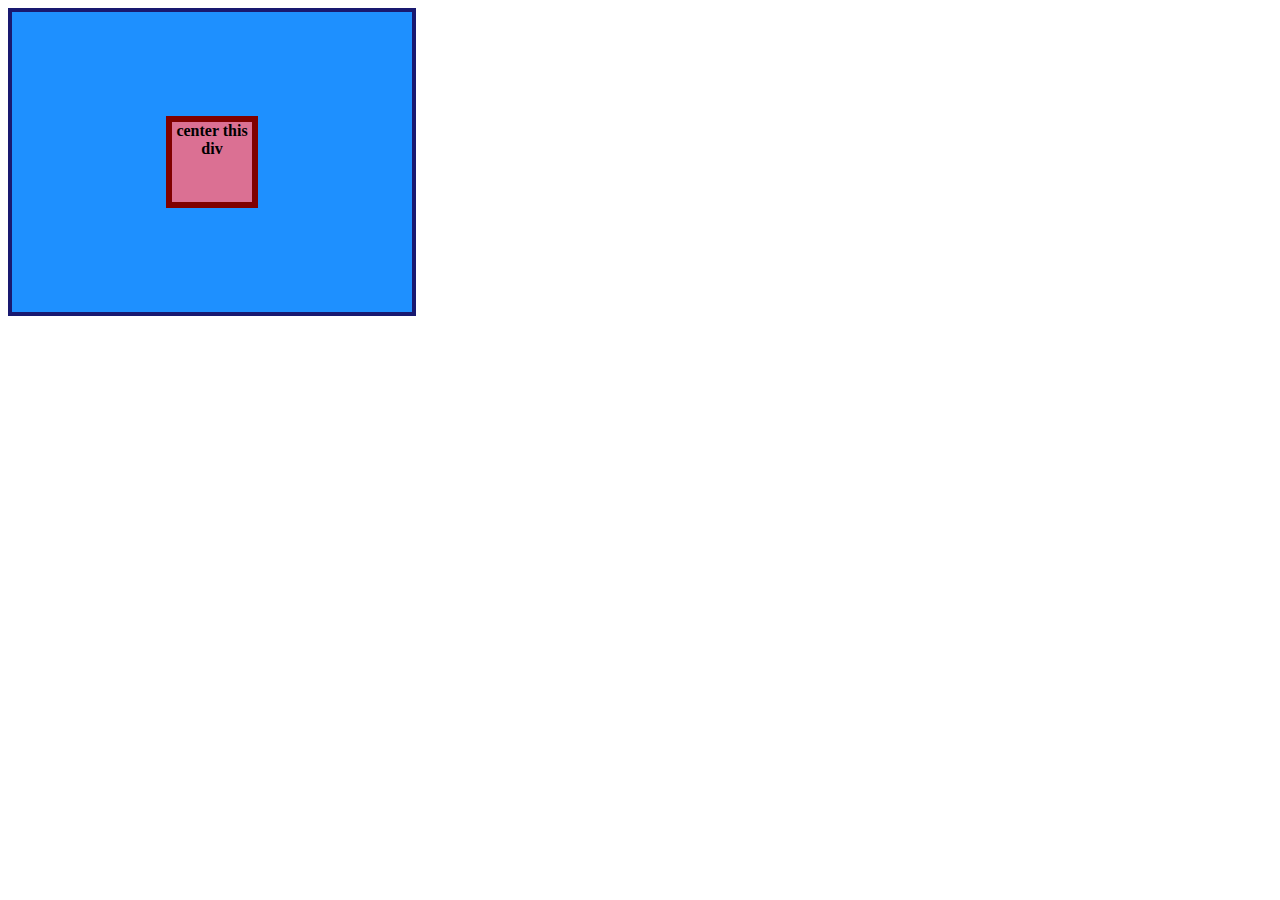
<file: flex/01-flex-center/index.html>
<!DOCTYPE html>
<html lang="en">
  <head>
    <meta charset="UTF-8">
    <meta http-equiv="X-UA-Compatible" content="IE=edge">
    <meta name="viewport" content="width=device-width, initial-scale=1.0">
    <title>CENTER THIS DIV</title>
    <link rel="stylesheet" href="style.css">
  </head>
  <body>
    <div class="container">
      <div class="box">center this div</div>
    </div>
  </body> 
</html>
</file>
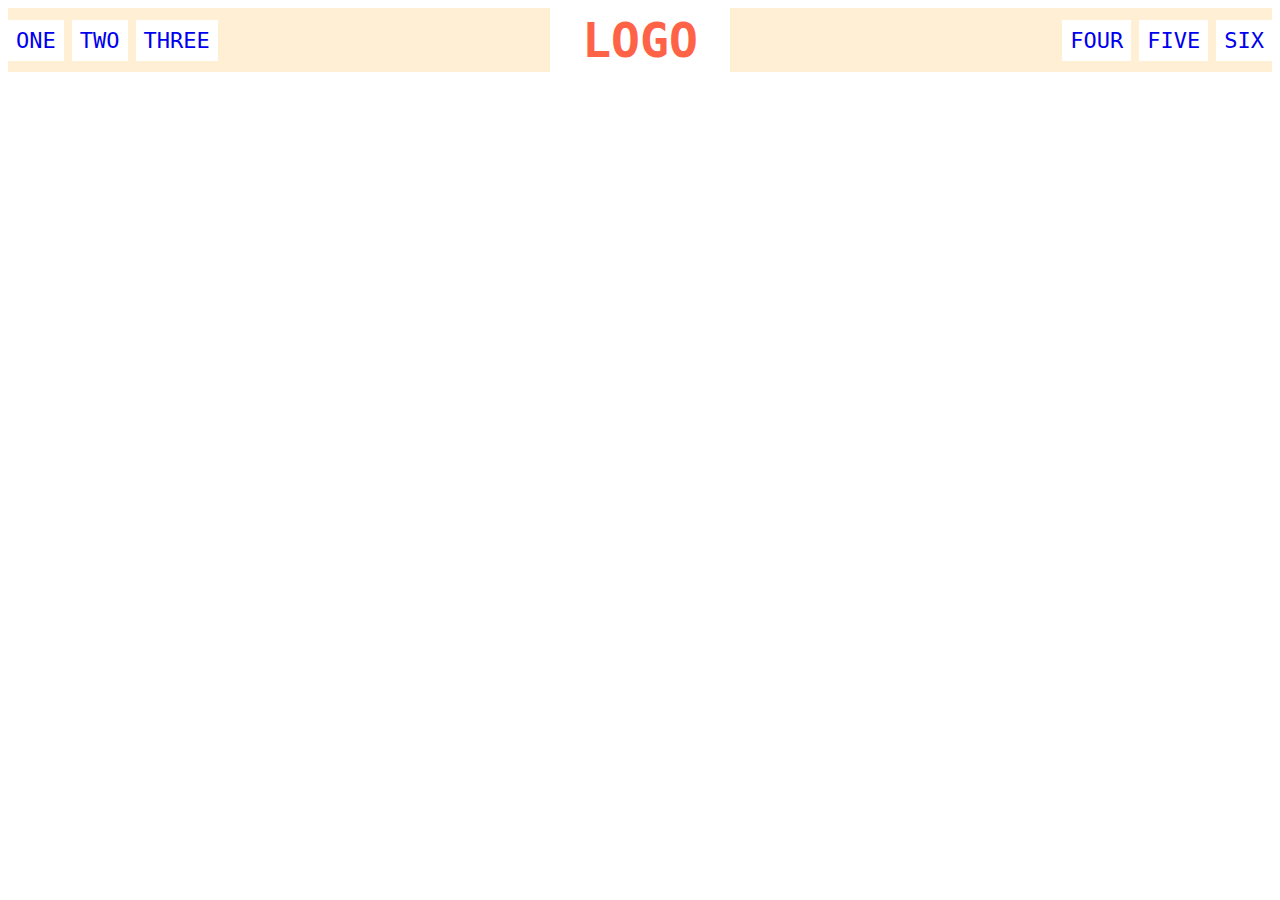
<file: flex/02-flex-header/index.html>
<!DOCTYPE html>
<html lang="en">
  <head>
    <meta charset="UTF-8">
    <meta http-equiv="X-UA-Compatible" content="IE=edge">
    <meta name="viewport" content="width=device-width, initial-scale=1.0">
    <title>Flex Header</title>
    <link rel="stylesheet" href="style.css">
  </head>
  <body>
    <div class="header">
      <div class="left-links">
        <ul>
          <li><a href="#">ONE</a></li>
          <li><a href="#">TWO</a></li>
          <li><a href="#">THREE</a></li>
        </ul>
      </div>
      <div class="logo">LOGO</div>
      <div class="right-links">
        <ul>
          <li><a href="#">FOUR</a></li>
          <li><a href="#">FIVE</a></li>
          <li><a href="#">SIX</a></li>
        </ul>
      </div>
    </div>
  </body> 
</html>
</file>
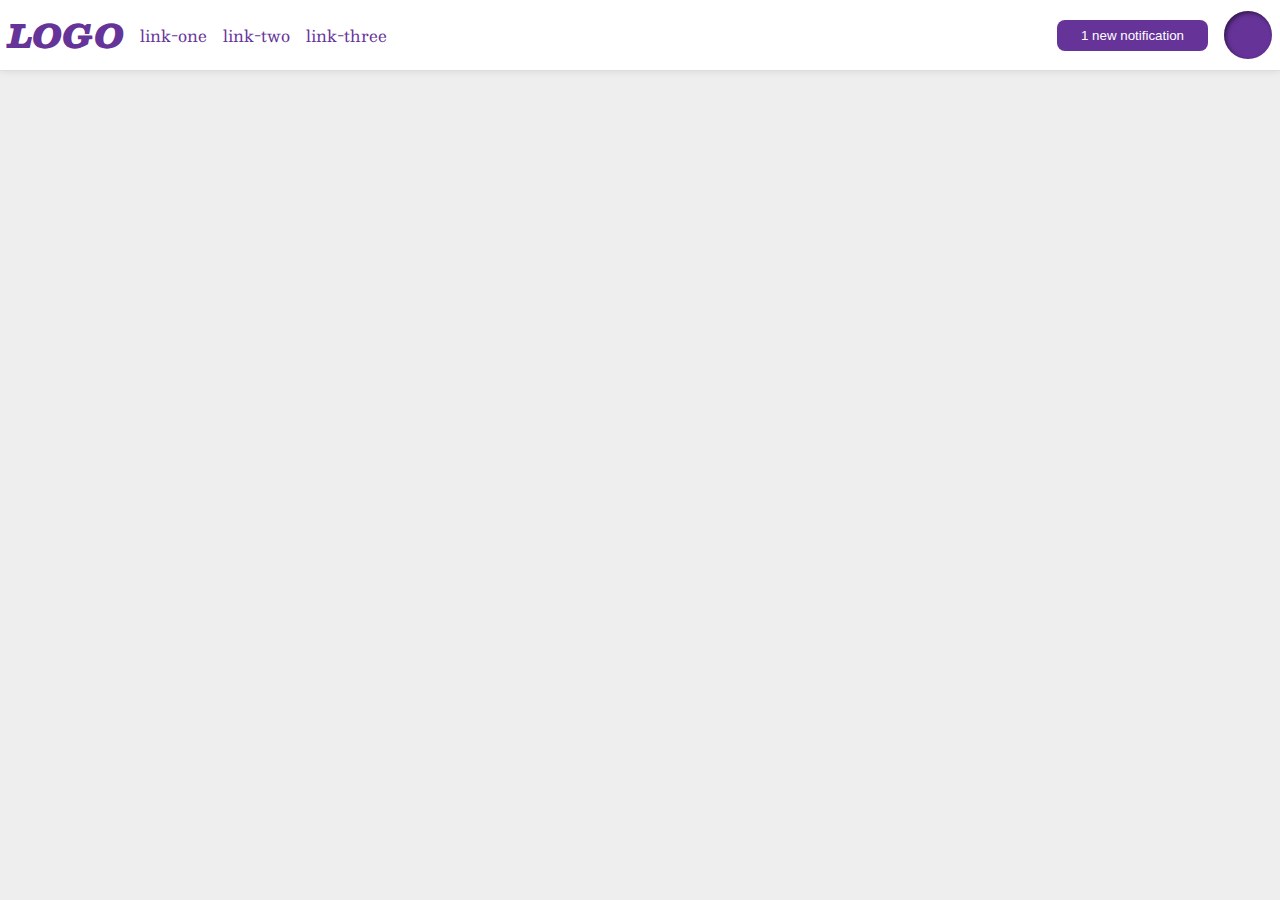
<file: flex/03-flex-header-2/index.html>
<!DOCTYPE html>
<html lang="en">
  <head>
    <meta charset="UTF-8">
    <meta http-equiv="X-UA-Compatible" content="IE=edge">
    <meta name="viewport" content="width=device-width, initial-scale=1.0">
    <title>Flex Header 2</title>
    <link rel="stylesheet" href="style.css">
  </head>
  <body>
    <div class="header">
      <div class="left">
        <div class="logo">
          LOGO
        </div>
        <ul class="links">
          <li><a href="google.com">link-one</a></li>
          <li><a href="google.com">link-two</a></li>
          <li><a href="google.com">link-three</a></li>
        </ul>
      </div>
      <div class="right">      
          <button class="notifications">
          1 new notification
        </button>
        <div class="profile-image"></div>
      </div>
    </div>
  </body> 
</html>
</file>
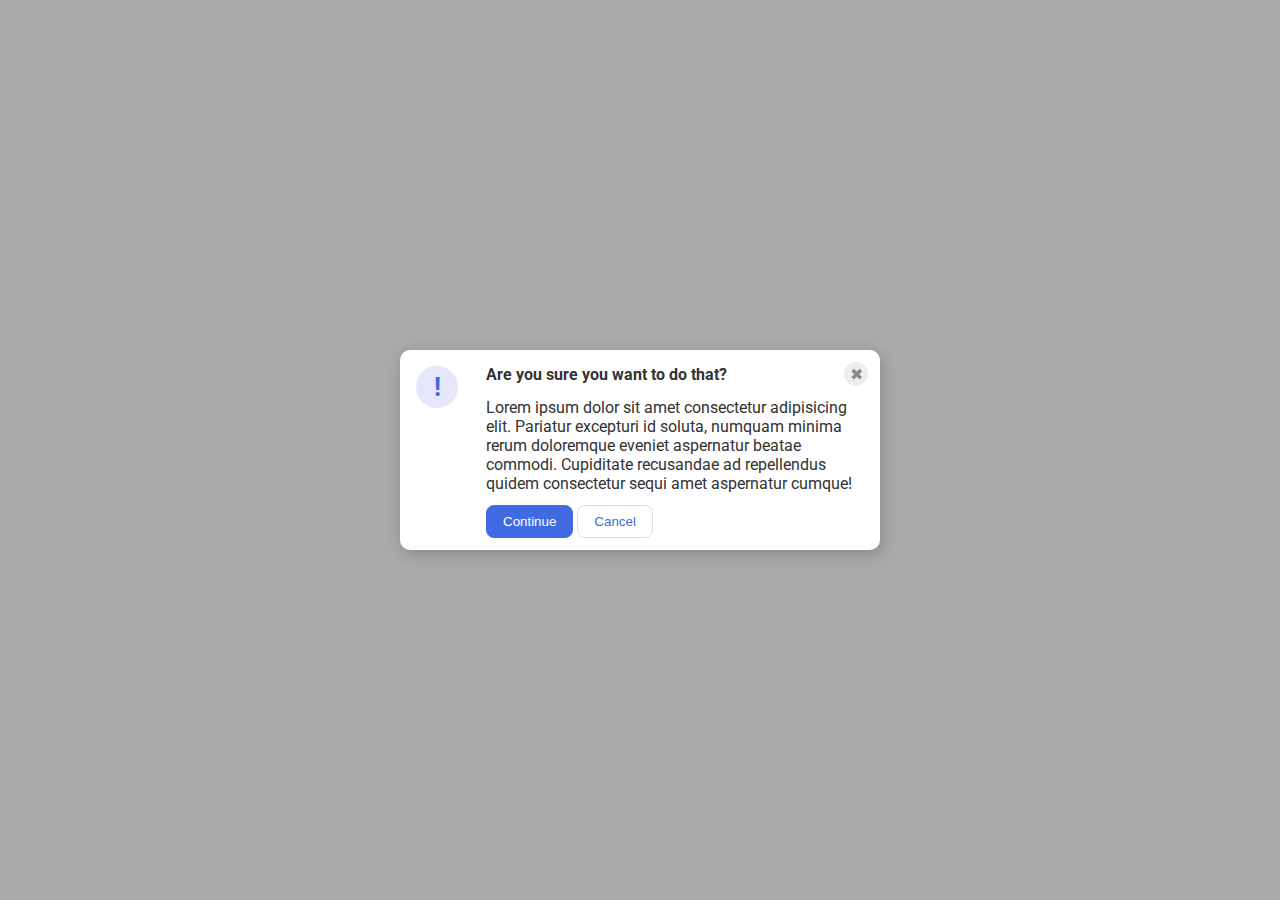
<file: flex/05-flex-modal/index.html>
<!DOCTYPE html>
<html lang="en">
  <head>
    <meta charset="UTF-8">
    <meta http-equiv="X-UA-Compatible" content="IE=edge">
    <meta name="viewport" content="width=device-width, initial-scale=1.0">
    <link rel="stylesheet" href="style.css">
    <title>Modal</title>
  </head>
  <body>
    <div class="modal">
      <div class="icon">!</div>
      <div class="whatever">
        <div class="whatever2">
          <div class="header">Are you sure you want to do that?</div>
          <button class="close-button">✖</button>
        </div>
        <div class="text">Lorem ipsum dolor sit amet consectetur adipisicing elit. Pariatur excepturi id soluta, numquam minima rerum doloremque eveniet aspernatur beatae commodi. Cupiditate recusandae ad repellendus quidem consectetur sequi amet aspernatur cumque!</div>
        <div class="alsogombok">
          <button class="continue">Continue</button>
          <button class="cancel">Cancel</button>
        </div>
      </div>
    </div>
  </body>
</html>
</file>
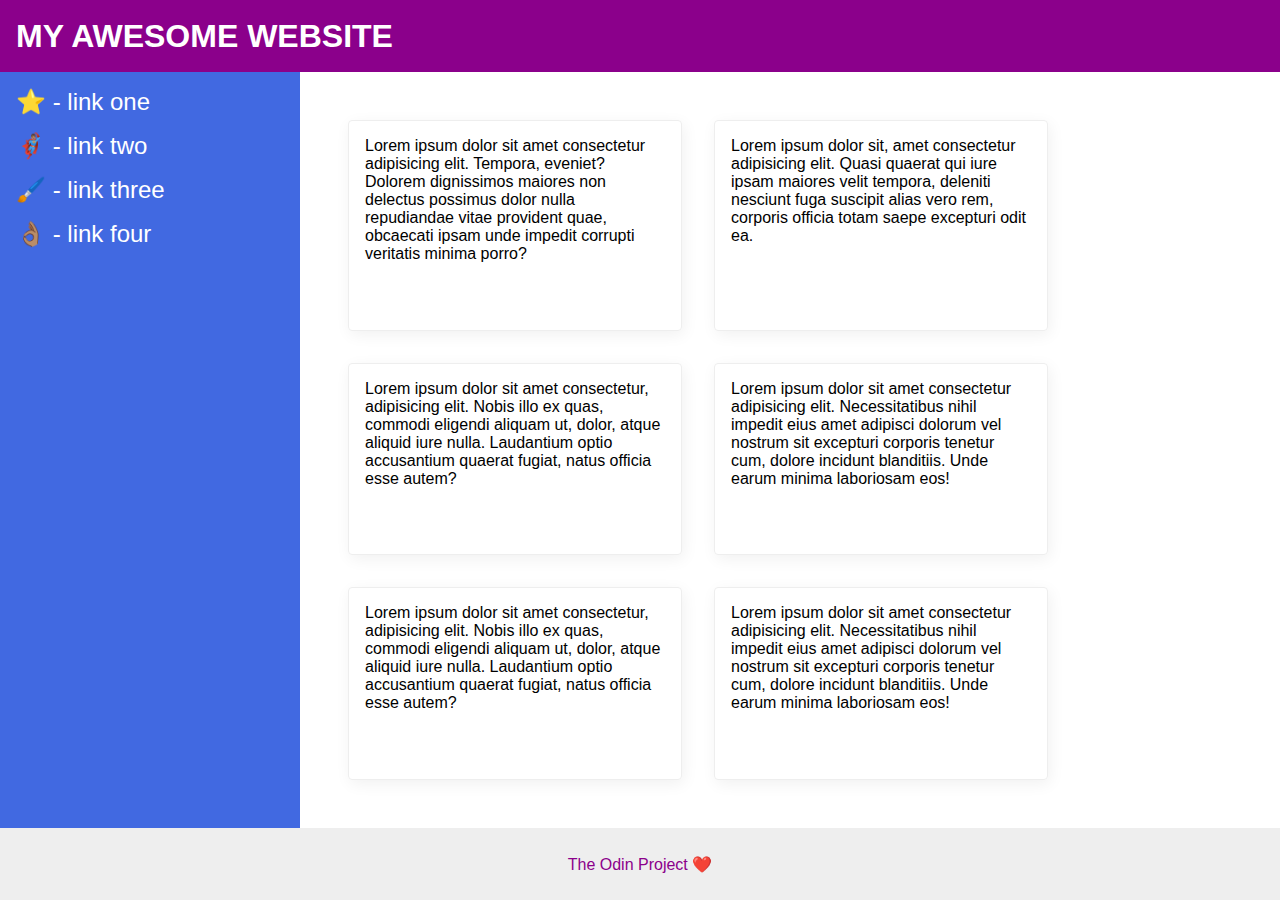
<file: flex/07-flex-layout-2/index.html>
<!DOCTYPE html>
<html lang="en">
  <head>
    <meta charset="UTF-8">
    <meta http-equiv="X-UA-Compatible" content="IE=edge">
    <meta name="viewport" content="width=device-width, initial-scale=1.0">
    <title>The Holy Grail</title>
    <link rel="stylesheet" href="style.css">
  </head>
  <body>
    <div class="header">
      MY AWESOME WEBSITE
    </div>

    <div class="body">
      <div class="sidebar">
        <ul>
          <li><a href="#">⭐ - link one</a></li>
          <li><a href="#">🦸🏽‍♂️ - link two</a></li>
          <li><a href="#">🖌️ - link three</a></li>
          <li><a href="#">👌🏽 - link four</a></li>
        </ul>
      </div>
      <div class="content">
        <div class="card">Lorem ipsum dolor sit amet consectetur adipisicing elit. Tempora, eveniet? Dolorem dignissimos maiores non delectus possimus dolor nulla repudiandae vitae provident quae, obcaecati ipsam unde impedit corrupti veritatis minima porro?</div>
        <div class="card">Lorem ipsum dolor sit, amet consectetur adipisicing elit. Quasi quaerat qui iure ipsam maiores velit tempora, deleniti nesciunt fuga suscipit alias vero rem, corporis officia totam saepe excepturi odit ea.</div>
        <div class="card">Lorem ipsum dolor sit amet consectetur, adipisicing elit. Nobis illo ex quas, commodi eligendi aliquam ut, dolor, atque aliquid iure nulla. Laudantium optio accusantium quaerat fugiat, natus officia esse autem?</div>
        <div class="card">Lorem ipsum dolor sit amet consectetur adipisicing elit. Necessitatibus nihil impedit eius amet adipisci dolorum vel nostrum sit excepturi corporis tenetur cum, dolore incidunt blanditiis. Unde earum minima laboriosam eos!</div>
        <div class="card">Lorem ipsum dolor sit amet consectetur, adipisicing elit. Nobis illo ex quas, commodi eligendi aliquam ut, dolor, atque aliquid iure nulla. Laudantium optio accusantium quaerat fugiat, natus officia esse autem?</div>
        <div class="card">Lorem ipsum dolor sit amet consectetur adipisicing elit. Necessitatibus nihil impedit eius amet adipisci dolorum vel nostrum sit excepturi corporis tenetur cum, dolore incidunt blanditiis. Unde earum minima laboriosam eos!</div>
      </div>
    </div>
    <div class="footer">
      The Odin Project ❤️
    </div>
  </body>
</html>
</file>
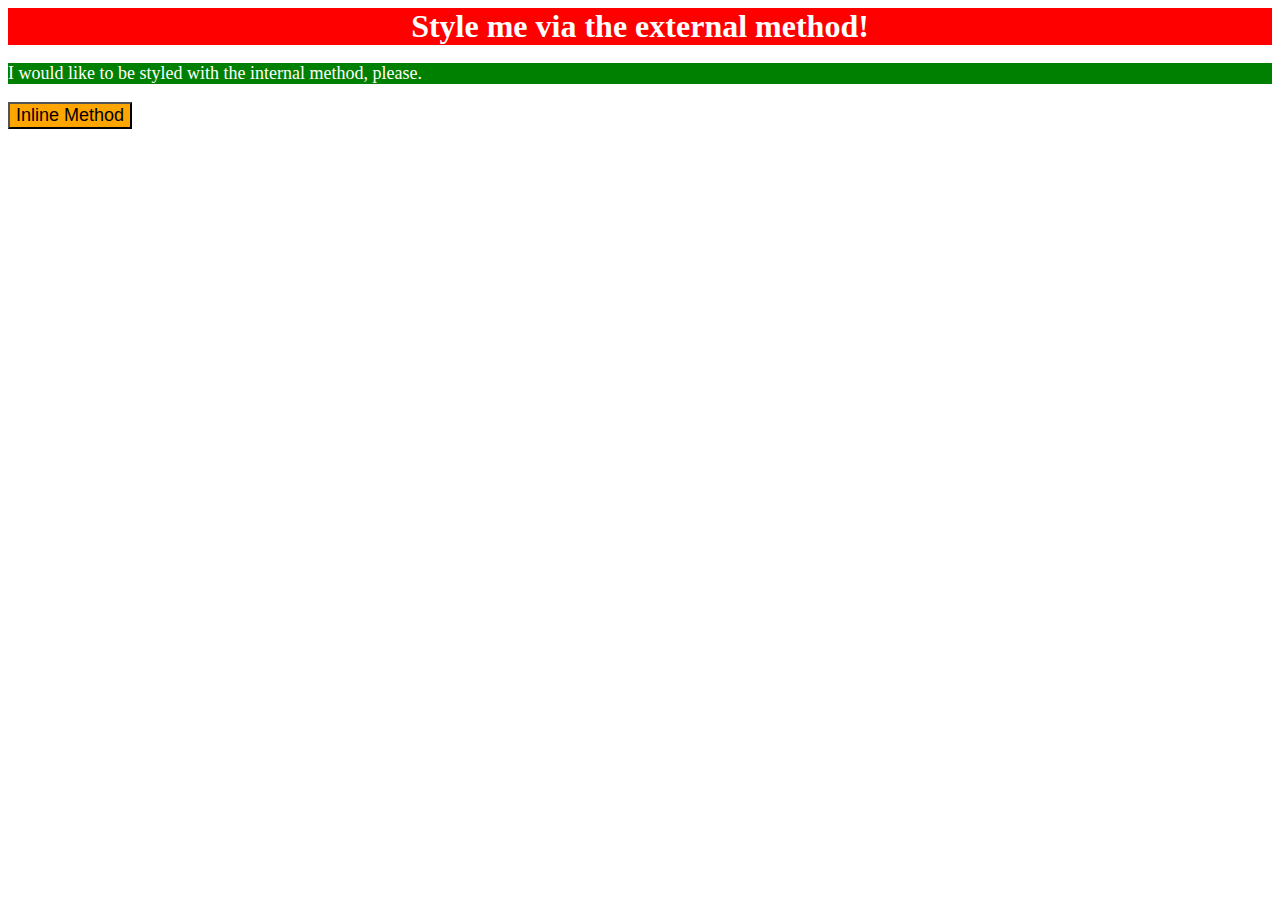
<file: foundations/01-css-methods/index.html>
<!DOCTYPE html>
<html lang="en">
  <head>
    <meta charset="UTF-8">
    <meta http-equiv="X-UA-Compatible" content="IE=edge">
    <meta name="viewport" content="width=device-width, initial-scale=1.0">
    <title>Methods for Adding CSS</title>
    <link rel="stylesheet" href="stlye.css"/>
    <style>
      p{
        background-color: green;
        color: white;
        font-size: 18px;
      }
    </style>
  </head>
  <body>
    <div>Style me via the external method!</div>
    <p>I would like to be styled with the internal method, please.</p>
    <button style="background-color: orange; font-size: 18px;">Inline Method</button>
  </body>
</html>
</file>
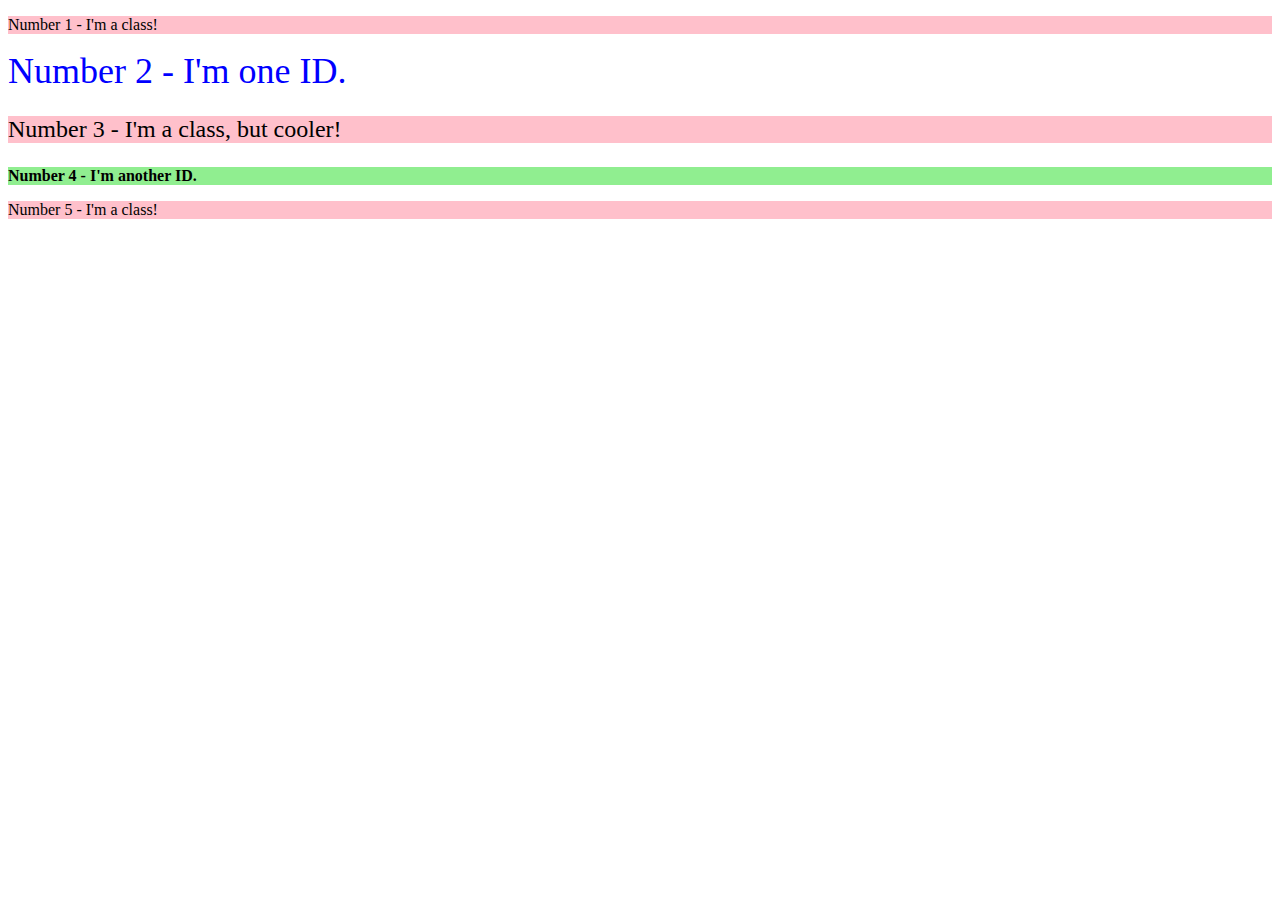
<file: foundations/02-class-id-selectors/index.html>
<!DOCTYPE html>
<html lang="en">
  <head>
    <meta charset="UTF-8">
    <meta http-equiv="X-UA-Compatible" content="IE=edge">
    <meta name="viewport" content="width=device-width, initial-scale=1.0">
    <title>Class and ID Selectors</title>
    <link rel="stylesheet" href="style.css">
  </head>
  <body>
    <p class="first">Number 1 - I'm a class!</p>
    <div class="second">Number 2 - I'm one ID.</div>
    <p class="third">Number 3 - I'm a class, but cooler!</p>
    <div class="fourth">Number 4 - I'm another ID.</div>
    <p class="fifth">Number 5 - I'm a class!</p>
  </body>
</html>
</file>
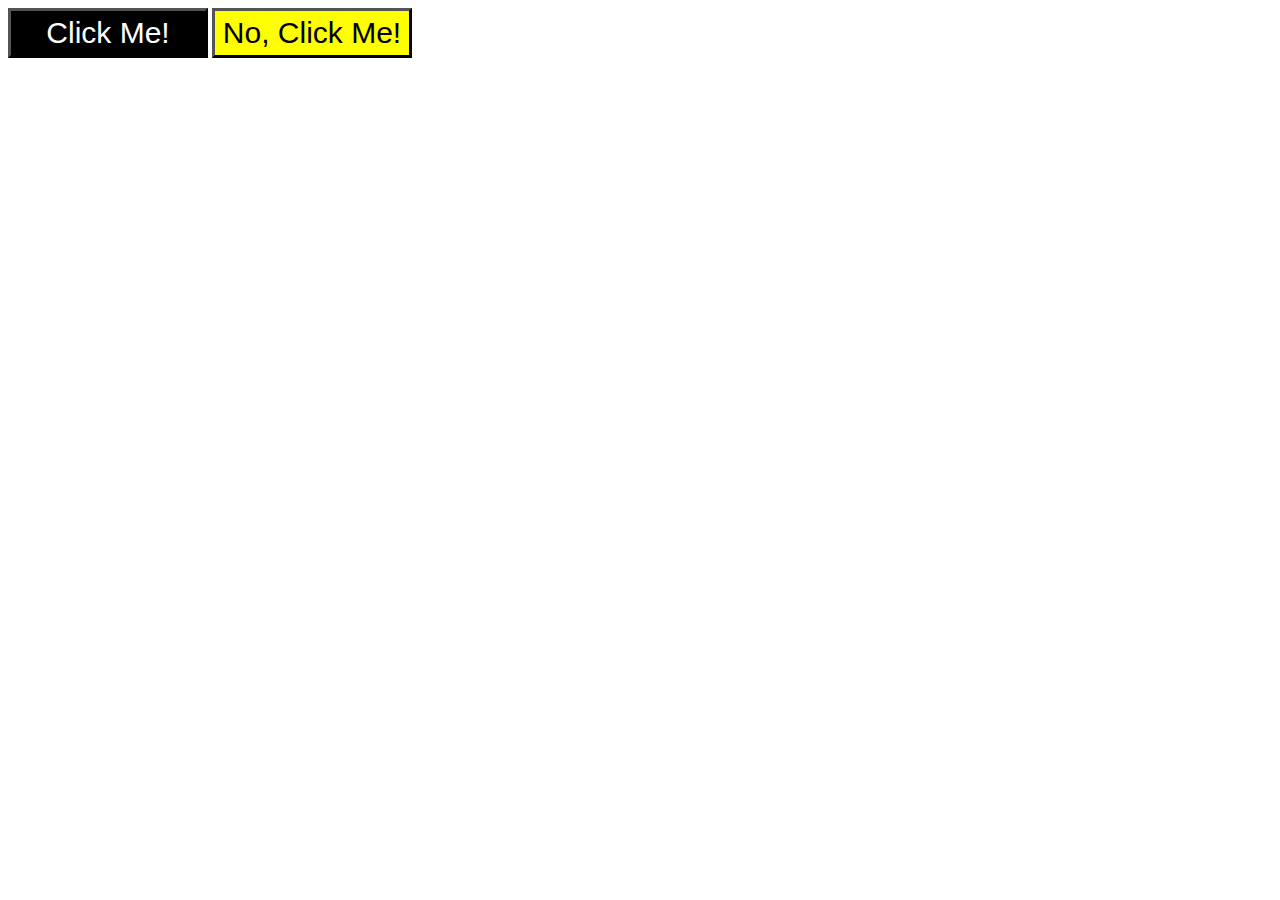
<file: foundations/03-grouping-selectors/index.html>
<!DOCTYPE html>
<html lang="en">
  <head>
    <meta charset="UTF-8">
    <meta http-equiv="X-UA-Compatible" content="IE=edge">
    <meta name="viewport" content="width=device-width, initial-scale=1.0">
    <title>Grouping Selectors</title>
    <link rel="stylesheet" href="style.css">
  </head>
  <body>
    <button id="yes">Click Me!</button>
    <button id="no">No, Click Me!</button>
  </body>
</html>
</file>
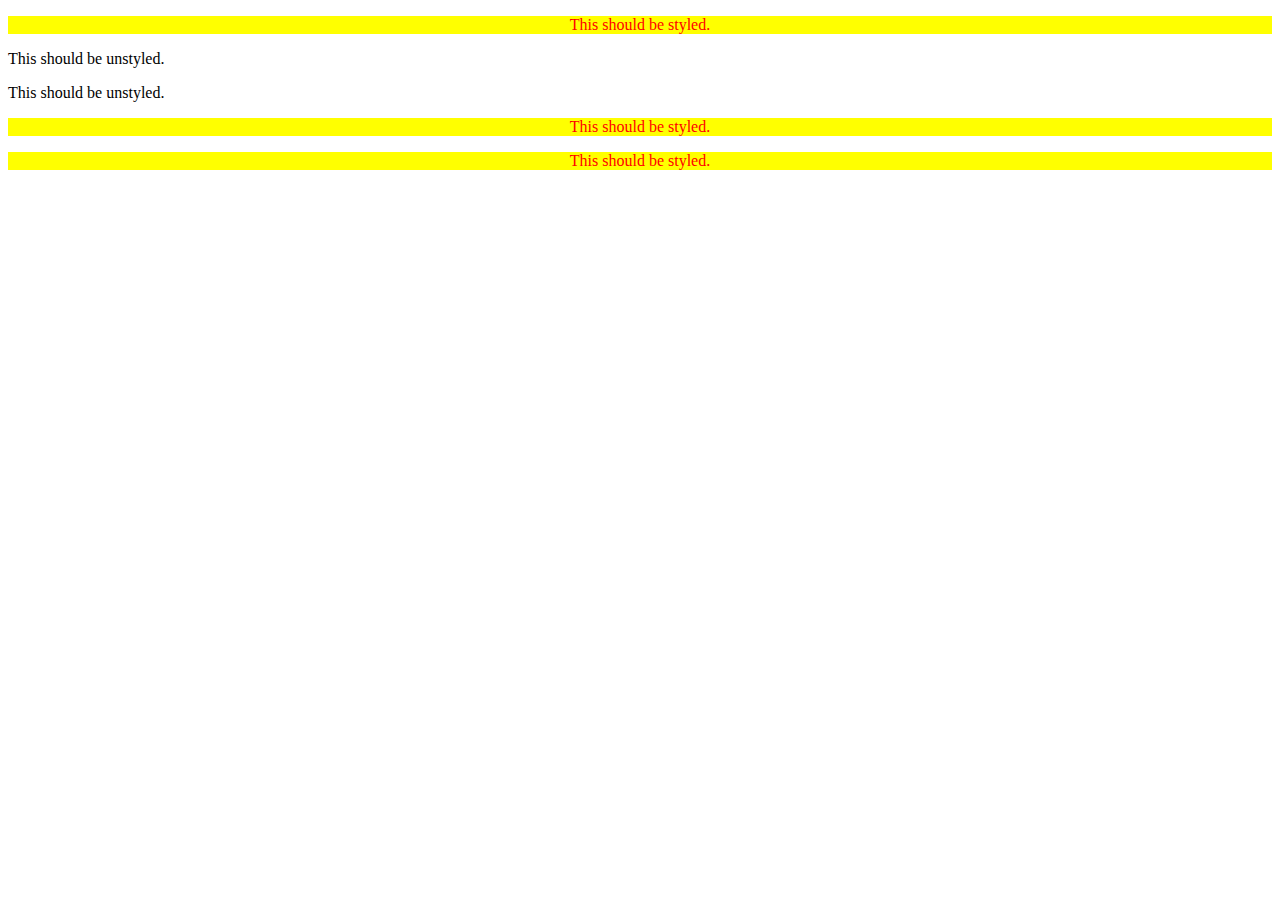
<file: foundations/05-descendant-combinator/index.html>
<!DOCTYPE html>
<html lang="en">
  <head>
    <meta charset="UTF-8">
    <meta http-equiv="X-UA-Compatible" content="IE=edge">
    <meta name="viewport" content="width=device-width, initial-scale=1.0">
    <title>Descendant Combinator</title>
    <link rel="stylesheet" href="style.css">
  </head>
  <body>
    <div class="container">
      <p class="text">This should be styled.</p>
    </div>
    <p class="text">This should be unstyled.</p>
    <p class="text">This should be unstyled.</p>
    <div class="container">
      <p class="text">This should be styled.</p>
      <p class="text">This should be styled.</p>
    </div>
  </body> 
</html>
</file>
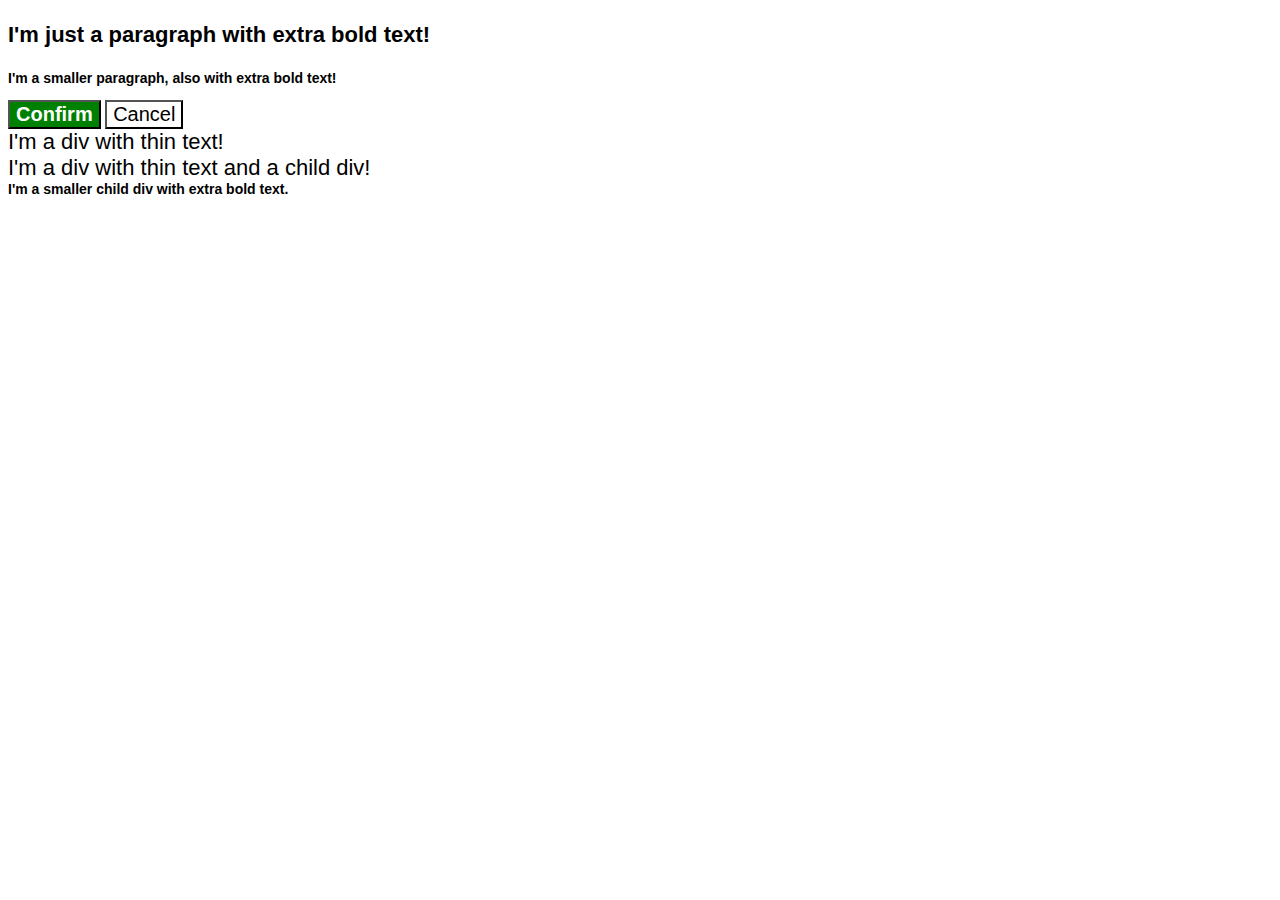
<file: foundations/06-cascade-fix/index.html>
<!DOCTYPE html>
<html lang="en">
  <head>
    <meta charset="UTF-8">
    <meta http-equiv="X-UA-Compatible" content="IE=edge">
    <meta name="viewport" content="width=device-width, initial-scale=1.0">
    <title>Fix the Cascade</title>
    <link rel="stylesheet" href="style.css">
  </head>
  <body>
    <p class="para">I'm just a paragraph with extra bold text!</p>
    <p class="para small-para">I'm a smaller paragraph, also with extra bold text!</p>

    <button id="confirm-button" class="button confirm">Confirm</button>
    <button id="cancel-button" class="button cancel">Cancel</button>

    <div class="text">I'm a div with thin text!</div>
    <div class="text">I'm a div with thin text and a child div!
      <div class="text child">I'm a smaller child div with extra bold text.</div>
    </div> 
  </body>
</html>
</file>
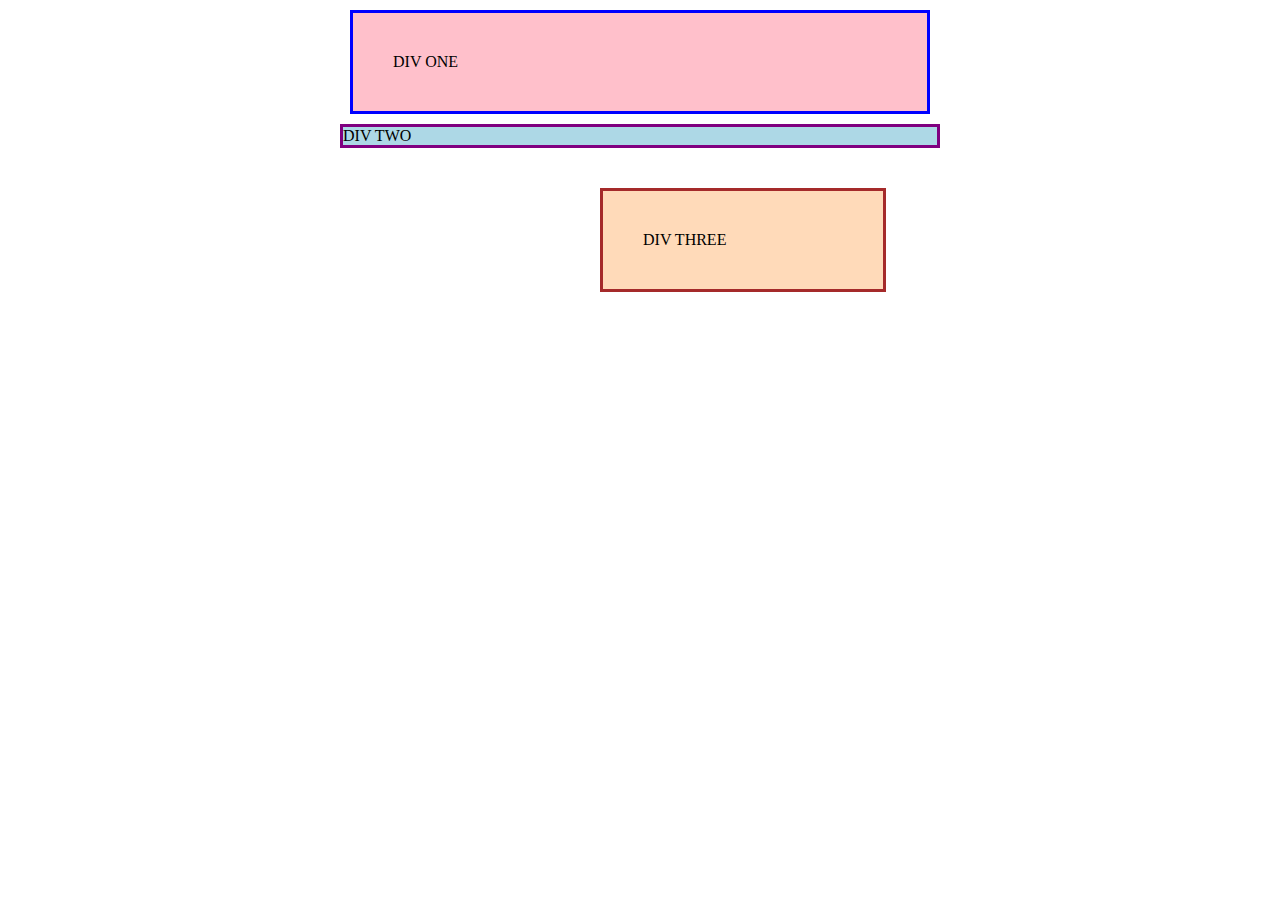
<file: margin-and-padding/01-margin-and-padding-1/index.html>
<!DOCTYPE html>
<html lang="en">
  <head>
    <meta charset="UTF-8">
    <meta http-equiv="X-UA-Compatible" content="IE=edge">
    <meta name="viewport" content="width=device-width, initial-scale=1.0">
    <title>Margin and Padding exercise</title>
    <link rel="stylesheet" href="style.css">
  </head>
  <body>
    <div class="one">
      DIV ONE
    </div>
    <div class="two">
      DIV TWO 
    </div>
    <div class="three">
      DIV THREE
    </div>
  </body>
</html>
</file>
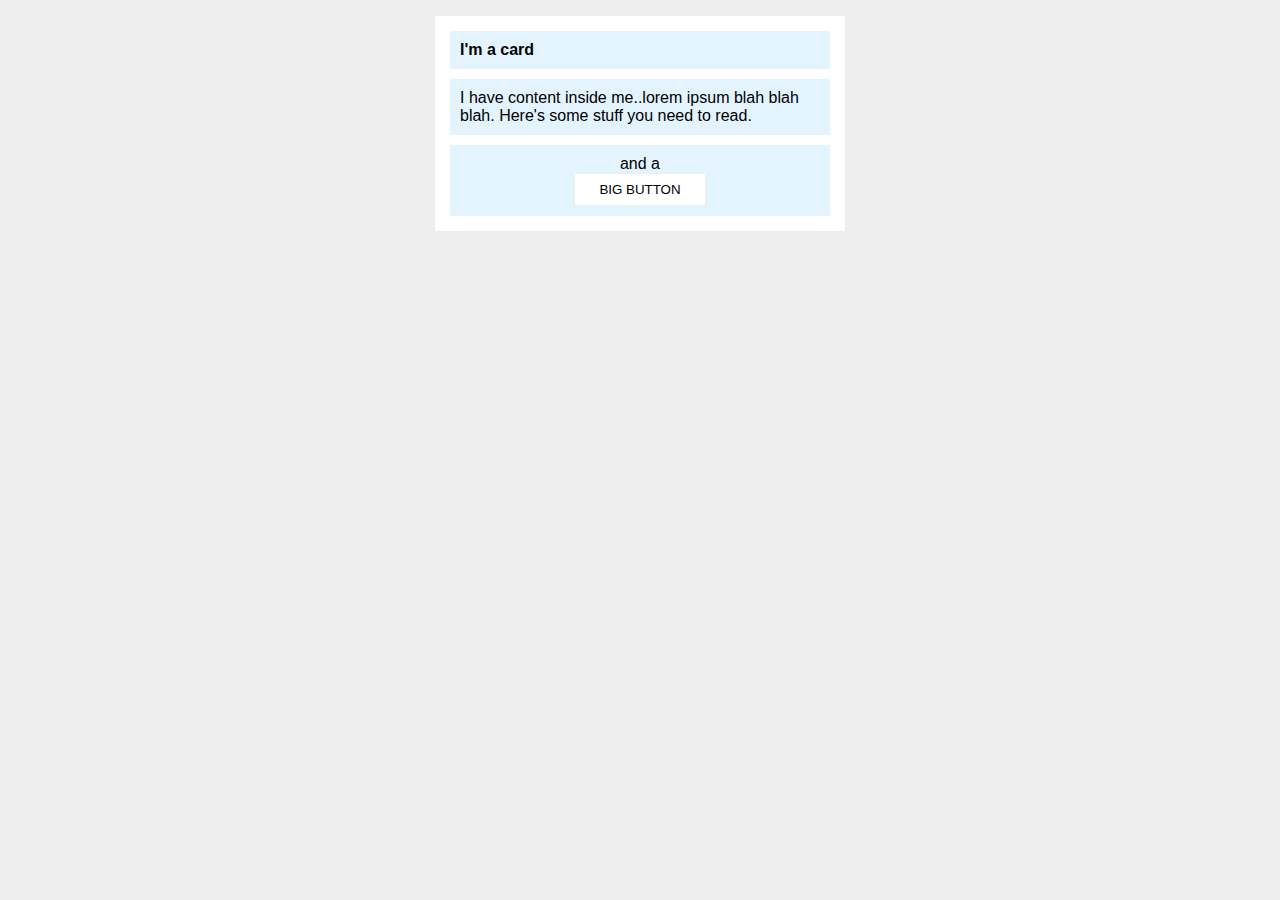
<file: margin-and-padding/02-margin-and-padding-2/index.html>
<!DOCTYPE html>
<html lang="en">
  <head>
    <meta charset="UTF-8">
    <meta http-equiv="X-UA-Compatible" content="IE=edge">
    <meta name="viewport" content="width=device-width, initial-scale=1.0">
    <title>Margin and Padding exercise 2</title>
    <link rel="stylesheet" href="style.css">
  </head> 
  <body>
    <div class="card">
      <h1 class="title">I'm a card</h1>
      <div class="content">I have content inside me..lorem ipsum blah blah blah. Here's some stuff you need to read.</div>
      <div class="button-container">and a <button>BIG BUTTON</button></div>
    </div>
  </body>
</html>
</file>
<file: flex/01-flex-center/style.css>
.container {
  background: dodgerblue;
  border: 4px solid midnightblue;
  width: 400px;
  height: 300px;
  display: flex;
  justify-content: center;
  align-items: center;
}

.box {
  background: palevioletred;
  font-weight: bold;
  text-align: center;
  border: 6px solid maroon;
  width: 80px;
  height: 80px;
}
</file>
<file: flex/02-flex-header/style.css>
.header  {
  font-family: monospace;
  background: papayawhip;
  display: flex;
  align-items: center;
  justify-content: space-between;
}

.logo {
  font-size: 48px;
  font-weight: 900;
  color: tomato;
  background: white;
  padding: 4px 32px;
} 

ul {
  /* this removes the dots on the list items*/
  list-style-type: none;
  display: flex;
  margin: 0;
  padding: 0;
  gap: 8px;
  
}

a {
  font-size: 22px;
  background: white;
  padding: 8px;
  /* this removes the line under the links */
  text-decoration: none;
}
</file>
<file: flex/03-flex-header-2/style.css>
/* this is some magical font-importing.  
you'll learn about it later. */
@import url('https://fonts.googleapis.com/css2?family=Besley:ital,wght@0,400;1,900&display=swap');

body {
  margin: 0;
  background: #eee; 
  font-family: Besley, serif;
}

.header {
  background: white;
  border-bottom: 1px solid #ddd;
  box-shadow: 0 0 8px rgba(0,0,0,.1);
  display: flex;
  justify-content: space-between;
  padding: 8px;
}

.profile-image {
  background: rebeccapurple;
  box-shadow: inset 2px 2px 4px rgba(0,0,0,.5);
  border-radius: 50%;
  width: 48px;
  height: 48px;
}

.logo {
  color: rebeccapurple;
  font-size: 32px;
  font-weight: 900;
  font-style: italic;
}

button {
  border: none;
  border-radius: 8px;
  background: rebeccapurple;
  color: white;
  padding: 8px 24px;
}

a {
  /* this removes the line under our links */
  text-decoration: none;
  color: rebeccapurple;
}

ul {
  list-style-type: none;
  display: flex;
  gap: 16px;
  margin: 0;
  padding: 0;
}

.left, 
.right {
  display: flex;
  align-items: center;
  gap: 16px;
}
</file>
<file: flex/05-flex-modal/style.css>
@import url('https://fonts.googleapis.com/css2?family=Roboto:wght@400;700&display=swap');

html, body {
  height: 100%;
}

body {
  font-family: Roboto, sans-serif;
  margin: 0;
  background: #aaa;
  color: #333;
  /* I'll give you this one for free lol */
  display: flex;
  align-items: center;
  justify-content: center;
}

.modal { 
  background: white;
  width: 480px;
  border-radius: 10px;
  box-shadow: 2px 4px 16px rgba(0,0,0,.2);
}

.icon {
  color: royalblue;
  font-size: 26px;
  font-weight: 700;
  background: lavender;
  width: 42px;
  height: 42px;
  border-radius: 50%;
  display: flex;
  align-items: center;
  justify-content: center;
}

.close-button {
  background: #eee;
  border-radius: 50%;
  color: #888;
  font-weight: 400;
  font-size: 16px;
  height: 24px;
  width: 24px;
  display: flex;
  align-items: center;
  justify-content: center;
  border: 1px solid #eee;
  padding: 0;
}

button {
  cursor: pointer;
  padding: 8px 16px;
  border-radius: 8px;
}

button.continue {
  background: royalblue;
  border: 1px solid royalblue;
  color: white;
}

button.cancel {
  background: white;
  border: 1px solid #ddd;
  color: royalblue;
}

/* Mysolution */

.icon {
  /* this keeps the icon from getting smashed by the text */
  flex-shrink: 0;
  margin: 16px;
}

.header{
  font-weight: bold;
  
}

.modal{
  display: flex;
  justify-content: space-between;
}

.whatever2{
  display: flex;
  justify-content: space-between;
  align-items: center;
  margin: 12px;
}

.text{
  margin: 12px;
}

.alsogombok{
  margin: 12px;
}
</file>
<file: flex/07-flex-layout-2/style.css>
body {
  font-family: -apple-system, BlinkMacSystemFont, 'Segoe UI', Roboto, Oxygen, Ubuntu, Cantarell, 'Open Sans', 'Helvetica Neue', sans-serif;
  margin: 0;
  min-height: 100vh;
}

.header {
  height: 72px;
  background: darkmagenta;
  color: white;
}

.footer {
  height: 72px;
  background: #eee;
  color: darkmagenta;
}

.sidebar {
  width: 300px;
  background: royalblue;
  box-sizing: border-box;
}

.card {
  border: 1px solid #eee;
  box-shadow: 2px 4px 16px rgba(0,0,0,.06);
  border-radius: 4px;
}

/* Innentől  */

body{
  display: flex;
  flex-direction: column;
}

.header {
  display: flex;
  align-items: center;
  padding: 0 16px;
  font-size: 32px;
  font-weight: 900;
}

.body{
  flex: 1;
  display: flex;
}

.sidebar {
  flex-shrink: 0;
  padding: 16px;
}

ul {
  list-style-type: none;
  margin: 0;
  padding: 0;
}

li {
  margin-bottom: 16px;
}

a {
  color: white;
  text-decoration: none;
  font-size: 24px;
}

.content{
  padding: 32px;
  display: flex;
  flex-wrap: wrap;
}

.card {
  padding: 16px;
  margin: 16px;
  width: 300px;
}

.footer {
  display: flex;
  align-items: center;
  justify-content: center;
}
</file>
<file: foundations/01-css-methods/stlye.css>
div{
    background-color: red;
    color: white;
    font-size: 32px;
    font-weight: bold;
    text-align: center;
}
</file>
<file: foundations/02-class-id-selectors/style.css>
p{
    background-color: pink;
}

.second{
    color: blue;
    font-size: 36px;
}

.third{
    font-size: 24px;
}

.fourth{
    background-color: lightgreen;
    font-weight: bold;
}
</file>
<file: foundations/03-grouping-selectors/style.css>
button{
    height: 50px;
    width: 200px;
    border-width: 3px;
}

#yes{
    background-color: black;
    color: white;
    font-size: 30px;
}

#no{
    background-color: yellow;
    color: black;
    font-size: 30px;
}
</file>
<file: foundations/05-descendant-combinator/style.css>
.container .text{
   text-align: center;
   color: red;
   background-color: yellow; 
}
</file>
<file: foundations/06-cascade-fix/style.css>
body { 
  font-family: Arial, Helvetica, sans-serif;
}

.para,
.small-para {
  color: hsl(0, 0%, 0%);
  font-weight: 800;
}

.para {
  font-size: 22px;
}

.small-para {
  font-size: 14px;
  font-weight: 800;
}
.button {
  background-color: rgb(255, 255, 255);
  color: rgb(0, 0, 0);
  font-size: 20px;
}
.confirm {
  background: green;
  color: white;
  font-weight: bold;
} 
div.text {
  color: rgb(0, 0, 0);
  font-size: 22px;
  font-weight: 100;
}

div .child {
  color: rgb(0, 0, 0);
  font-weight: 800;
  font-size: 14px;
}
</file>
<file: margin-and-padding/01-margin-and-padding-1/style.css>
body { 
  max-width: 600px;
  margin: 0 auto;
}

.one {
  background: pink;
  border: 3px solid blue;
  /* CHANGE ME */
  padding: 40px;
  margin: 10px;
}

.two {
  background: lightblue;
  border: 3px solid purple;
  /* CHANGE ME */
  margin-bottom: 40px;
}

.three {
  background: peachpuff;
  border: 3px solid brown;
  width: 200px;
  /* CHANGE ME */
  padding: 40px;
  margin-left: 260px;
}
</file>
<file: margin-and-padding/02-margin-and-padding-2/style.css>
body {
  background: #eee; 
  font-family: sans-serif;
}

.card {
  width: 400px;
  background: #fff;
  margin: 16px auto;
  padding: 5px;
}

.title {
  background: #e3f4ff;
  margin: 10px;
  padding: 10px;
  font-size: medium;
}

.content {
  background: #e3f4ff;
  margin: 10px;
  padding: 10px;
}

.button-container {
  background: #e3f4ff;
  margin: 10px;
  padding: 10px;
  text-align: center;
}

button {
  background: white;
  border: 1px solid #eee;
  display: block;
  padding: 8px 24px;
  margin: 0 auto;
}
</file>
